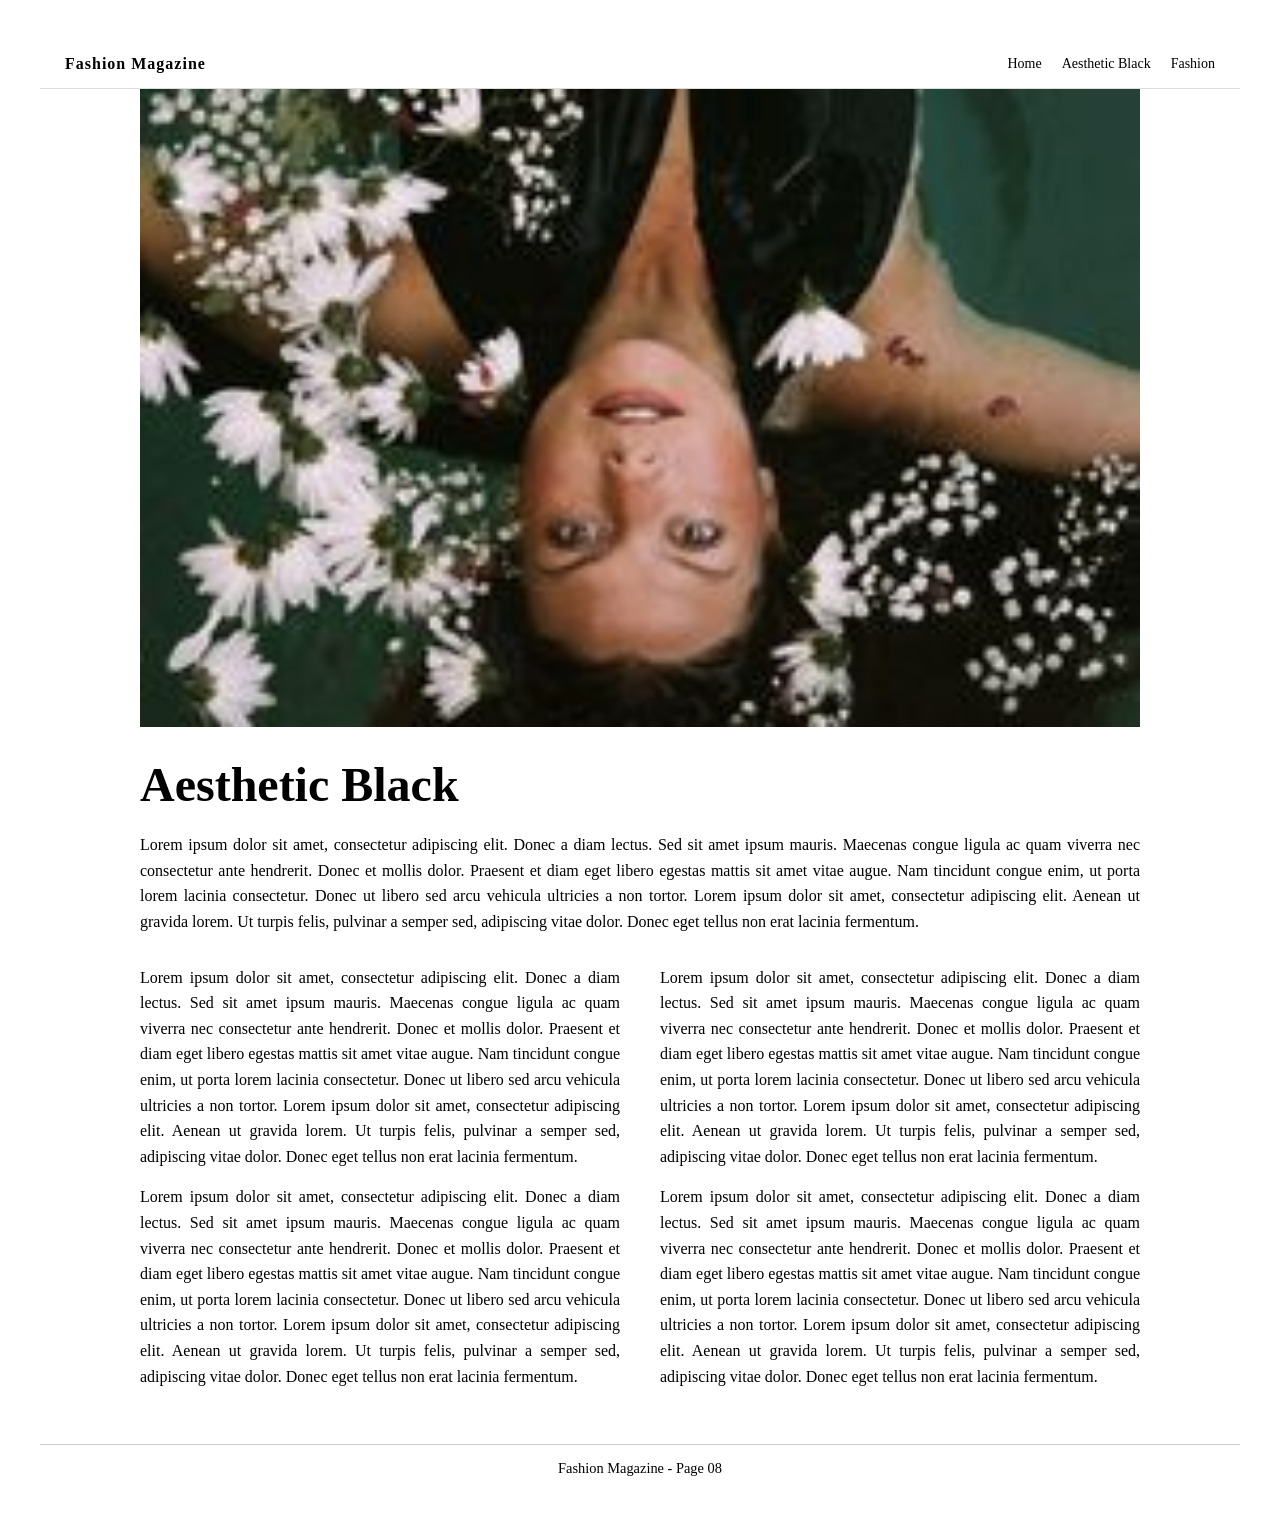
<file: pages/second.html>
<!DOCTYPE html>
<html lang="en">
<head>
    <meta charset="UTF-8">
    <meta name="viewport" content="width=device-width, initial-scale=1.0">
    <title>Aesthetic Black</title>
    <link rel="stylesheet" href="../styles/second.css">
</head>
<body>
<nav class="navbar">
    <div class="logo">Fashion Magazine</div>

    <div class="nav-links">
        <a href="../index.html">Home</a>
        <a href="second.html">Aesthetic Black</a>
        <a href="third.html">Fashion</a>
    </div>
</nav>

    <section class="article">
        <img src="../images/aesthetic.jpg" alt="Aesthetic Black" class="hero-image">
        <h1> Aesthetic Black</h1>
        <p class="intro">
            Lorem ipsum dolor sit amet, consectetur adipiscing elit. Donec a diam lectus. Sed sit amet ipsum mauris. Maecenas congue ligula ac quam viverra nec consectetur ante hendrerit. Donec et mollis dolor. Praesent et diam eget libero egestas mattis sit amet vitae augue. Nam tincidunt congue enim, ut porta lorem lacinia consectetur. Donec ut libero sed arcu vehicula ultricies a non tortor. Lorem ipsum dolor sit amet, consectetur adipiscing elit. Aenean ut gravida lorem. Ut turpis felis, pulvinar a semper sed, adipiscing vitae dolor. Donec eget tellus non erat lacinia fermentum.
        </p>

        <div class="content-columns">

            <div class="column">
                <p>
                    Lorem ipsum dolor sit amet, consectetur adipiscing elit. Donec a diam lectus. Sed sit amet ipsum mauris. Maecenas congue ligula ac quam viverra nec consectetur ante hendrerit. Donec et mollis dolor. Praesent et diam eget libero egestas mattis sit amet vitae augue. Nam tincidunt congue enim, ut porta lorem lacinia consectetur. Donec ut libero sed arcu vehicula ultricies a non tortor. Lorem ipsum dolor sit amet, consectetur adipiscing elit. Aenean ut gravida lorem. Ut turpis felis, pulvinar a semper sed, adipiscing vitae dolor. Donec eget tellus non erat lacinia fermentum.
                </p>

                <p> 
                    Lorem ipsum dolor sit amet, consectetur adipiscing elit. Donec a diam lectus. Sed sit amet ipsum mauris. Maecenas congue ligula ac quam viverra nec consectetur ante hendrerit. Donec et mollis dolor. Praesent et diam eget libero egestas mattis sit amet vitae augue. Nam tincidunt congue enim, ut porta lorem lacinia consectetur. Donec ut libero sed arcu vehicula ultricies a non tortor. Lorem ipsum dolor sit amet, consectetur adipiscing elit. Aenean ut gravida lorem. Ut turpis felis, pulvinar a semper sed, adipiscing vitae dolor. Donec eget tellus non erat lacinia fermentum.
                </p>
            </div>

            <div class="column">
                <p>
                    Lorem ipsum dolor sit amet, consectetur adipiscing elit. Donec a diam lectus. Sed sit amet ipsum mauris. Maecenas congue ligula ac quam viverra nec consectetur ante hendrerit. Donec et mollis dolor. Praesent et diam eget libero egestas mattis sit amet vitae augue. Nam tincidunt congue enim, ut porta lorem lacinia consectetur. Donec ut libero sed arcu vehicula ultricies a non tortor. Lorem ipsum dolor sit amet, consectetur adipiscing elit. Aenean ut gravida lorem. Ut turpis felis, pulvinar a semper sed, adipiscing vitae dolor. Donec eget tellus non erat lacinia fermentum.
                </p>

                <p> 
                    Lorem ipsum dolor sit amet, consectetur adipiscing elit. Donec a diam lectus. Sed sit amet ipsum mauris. Maecenas congue ligula ac quam viverra nec consectetur ante hendrerit. Donec et mollis dolor. Praesent et diam eget libero egestas mattis sit amet vitae augue. Nam tincidunt congue enim, ut porta lorem lacinia consectetur. Donec ut libero sed arcu vehicula ultricies a non tortor. Lorem ipsum dolor sit amet, consectetur adipiscing elit. Aenean ut gravida lorem. Ut turpis felis, pulvinar a semper sed, adipiscing vitae dolor. Donec eget tellus non erat lacinia fermentum.
                </p>
            </div>
        </div>
    </section>

    <footer>
        <p>Fashion Magazine - Page 08</p>
    </footer>
</body>
</html>
</file>
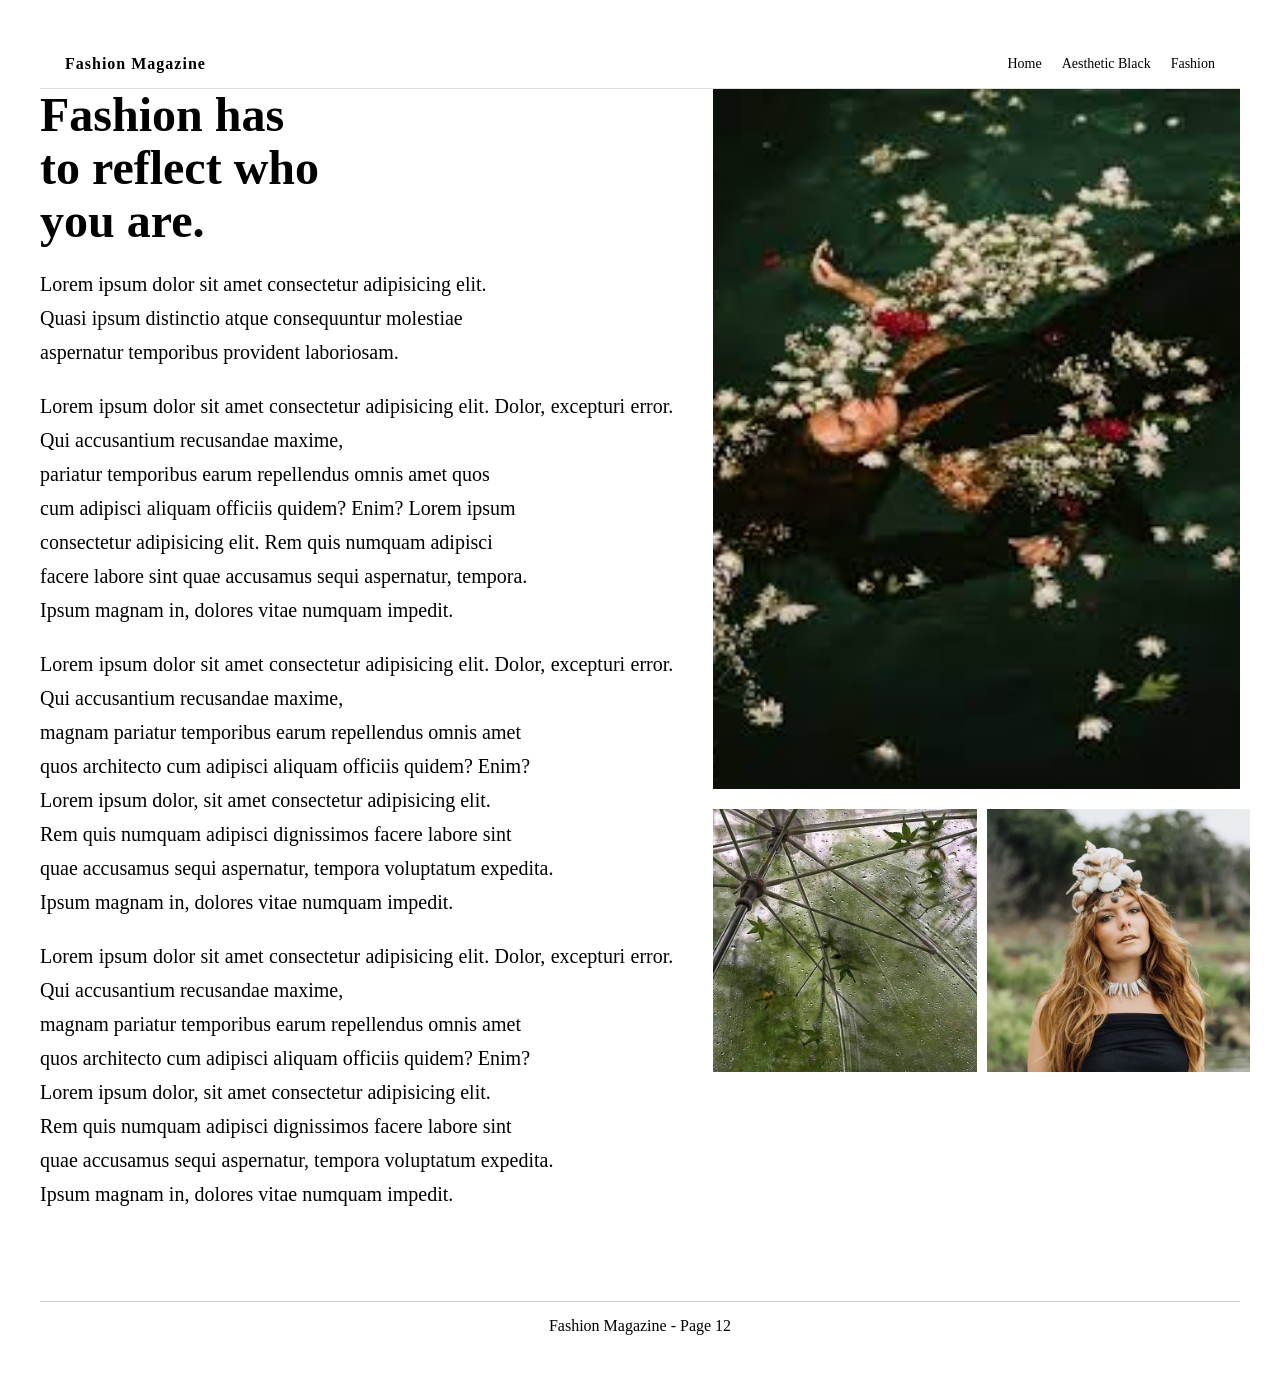
<file: pages/third.html>
<!DOCTYPE html>
<html lang="en">
    <head>
        <meta charset="UTF-8">
        <meta name="viewport" content="width=device-width, initial-scale=1.0">
        <title>Fashion Layout</title>
        <link rel="stylesheet" href="../styles/third.css">
    </head>
<body>
<nav class="navbar">
    <div class="logo">Fashion Magazine</div>

    <div class="nav-links">
        <a href="../index.html">Home</a>
        <a href="second.html">Aesthetic Black</a>
        <a href="third.html">Fashion</a>
    </div>
</nav>

    <section class="fashion-section">

        <!-- left column -->
        <div class="text-column">

            <h1>
                Fashion has
                <br>
                to reflect who
                <br>
                you are.
            </h1>

            <div class="article-text">
                <p>
                    Lorem ipsum dolor sit amet consectetur adipisicing elit.
                    <br>
                    Quasi ipsum distinctio atque consequuntur molestiae
                    <br>
                    aspernatur temporibus provident laboriosam.
                </p>

                <p>
                    Lorem ipsum dolor sit amet consectetur adipisicing elit.
                    Dolor, excepturi error. Qui accusantium recusandae maxime, 
                    <br>
                    pariatur temporibus earum repellendus omnis amet quos
                    <br>
                    cum adipisci aliquam officiis quidem? Enim? Lorem ipsum 
                    <br>
                    consectetur adipisicing elit. Rem quis numquam adipisci  
                    <br>
                    facere labore sint quae accusamus sequi aspernatur, tempora. 
                    <br>
                    Ipsum magnam in, dolores vitae numquam impedit.
                </p>

                <p>
                    Lorem ipsum dolor sit amet consectetur adipisicing elit.
                    Dolor, excepturi error. Qui accusantium recusandae maxime, 
                    <br>
                    magnam pariatur temporibus earum repellendus omnis amet 
                    <br>
                    quos architecto cum adipisci aliquam officiis quidem? Enim?
                    <br>
                    Lorem ipsum dolor, sit amet consectetur adipisicing elit.
                    <br>
                    Rem quis numquam adipisci dignissimos facere labore sint
                    <br>
                    quae accusamus sequi aspernatur, tempora voluptatum expedita.
                    <br>
                    Ipsum magnam in, dolores vitae numquam impedit.
                </p>

                <p>
                    Lorem ipsum dolor sit amet consectetur adipisicing elit.
                    Dolor, excepturi error. Qui accusantium recusandae maxime, 
                    <br>
                    magnam pariatur temporibus earum repellendus omnis amet 
                    <br>
                    quos architecto cum adipisci aliquam officiis quidem? Enim?
                    <br>
                    Lorem ipsum dolor, sit amet consectetur adipisicing elit.
                    <br>
                    Rem quis numquam adipisci dignissimos facere labore sint
                    <br>
                    quae accusamus sequi aspernatur, tempora voluptatum expedita.
                    <br>
                    Ipsum magnam in, dolores vitae numquam impedit.
                </p>
            </div>
        </div>

        <!-- right column -->
        <div class="image-column">
            <img src="../images/fashion.jpeg" alt="Fashion Image" class="main-image"> 

            <div class="small-images">
                <img src="../images/fashion1.jpeg" alt="Small Fashion Image 1" class="small-image">
                <img src="../images/fashion2.webp" alt="Small Fashion Image 2" class="small-image">
            </div>
        </div>
    </section>

    <footer>
        <p>Fashion Magazine - Page 12</p>
    </footer>

</body>
</html>
</file>
<file: styles/second.css>
@charset "UTF-8";
* {
    margin: 0;
    padding: 0;
    box-sizing: border-box;
}

body {
    font-family: Georgia, serif;
    background-color: white;
    padding: 40px;
    color: #000;
}

/*main*/
.article {
    max-width: 1000px;
    margin: 0 auto;;
}

/*image*/
.hero-image {
    width: 100%;
    height: auto;
    display: block;
    margin-bottom: 30px;
}

/* heading */
h1 {
    font-size: 3rem;
    margin-bottom: 20px;
}

/* intro */
.intro {
    margin-bottom: 30px;
    line-height: 1.6;
    text-align: justify;
}

/* columns */
.content-columns {
    display: flex;
    gap: 40px;
}

.column {
    flex: 1;
}


.column p {
    margin-bottom: 15px;
    line-height: 1.6;
    text-align: justify;
}

/* footer */
footer {
    margin-top: 40px;
    padding-top: 15px;
    border-top: 1px solid #ccc;
    text-align: center;
    font-size: 0.9rem;
}

/* NAVBAR BASE */
.navbar {
  display: flex;
  justify-content: space-between;
  align-items: center;

  padding: 15px 25px;
  border-bottom: 1px solid #ddd;
  background: white;
  position: sticky;
  top: 0;
  z-index: 1000;
}

/* Logo */
.logo {
  font-weight: bold;
  letter-spacing: 1px;
}

/* Links */
.nav-links {
  display: flex;
  gap: 20px;
}

.nav-links a {
  text-decoration: none;
  color: black;
  font-size: 14px;
}

.nav-links a:hover {
  text-decoration: underline;
}

@media (max-width: 600px) {

  .navbar {
    flex-direction: column;
    align-items: flex-start;
    gap: 10px;
  }

  .nav-links {
    flex-direction: column;
    gap: 10px;
  }
}
</file>
<file: styles/third.css>
@charset "UTF-8";
*{
    margin: 0;
    padding: 0;
    box-sizing: border-box;
}

h1{
    margin-bottom: 20px;
    font-size: 3rem;
}

body{
    font-family: Georgia, serif;
    background: white;
    padding: 40px;
    color: black;
}

/* main */
.fashion-section{
    display: flex;
    gap: 40px;
    max-width: 1200px;
    margin: auto;
}

/* left */
.text-column{
    font-size: 1.25rem;
    margin-bottom: 30px;
    line-height: 1.1;
}

.article-text p{
    margin-bottom: 20px;
    line-height: 1.7;
    text-align: justify;
}

/* right */
.image-column{
    width: 65%;
}

.main-image{
    width: 100%;
    height: 700px;
    object-fit: cover;
    display: block;
    margin-bottom: 20px;
}

.small-images {
    display: flex;
    gap: 10px;
    margin-top: 10px;
}

.small-image {
  flex: 1;
  width: 50%;
  height: auto;
  object-fit: cover;
}

/* footer */
footer{
    margin-top: 40px;
    padding-top: 15px;
    border-top: 1px solid #ccc;
    text-align: center;
}
@media (max-width: 600px) {

  .fashion-section {
    flex-direction: column;
  }

  .small-images {
    grid-template-columns: 1fr;
  }

  .small-image {
    height: auto;
  }
}

/* NAVBAR BASE */
.navbar {
  display: flex;
  justify-content: space-between;
  align-items: center;

  padding: 15px 25px;
  border-bottom: 1px solid #ddd;
  background: white;
  position: sticky;
  top: 0;
  z-index: 1000;
}

/* Logo */
.logo {
  font-weight: bold;
  letter-spacing: 1px;
}

/* Links */
.nav-links {
  display: flex;
  gap: 20px;
}

.nav-links a {
  text-decoration: none;
  color: black;
  font-size: 14px;
}

.nav-links a:hover {
  text-decoration: underline;
}

@media (max-width: 600px) {

  .navbar {
    flex-direction: column;
    align-items: flex-start;
    gap: 10px;
  }

  .nav-links {
    flex-direction: column;
    gap: 10px;
  }
}
</file>
